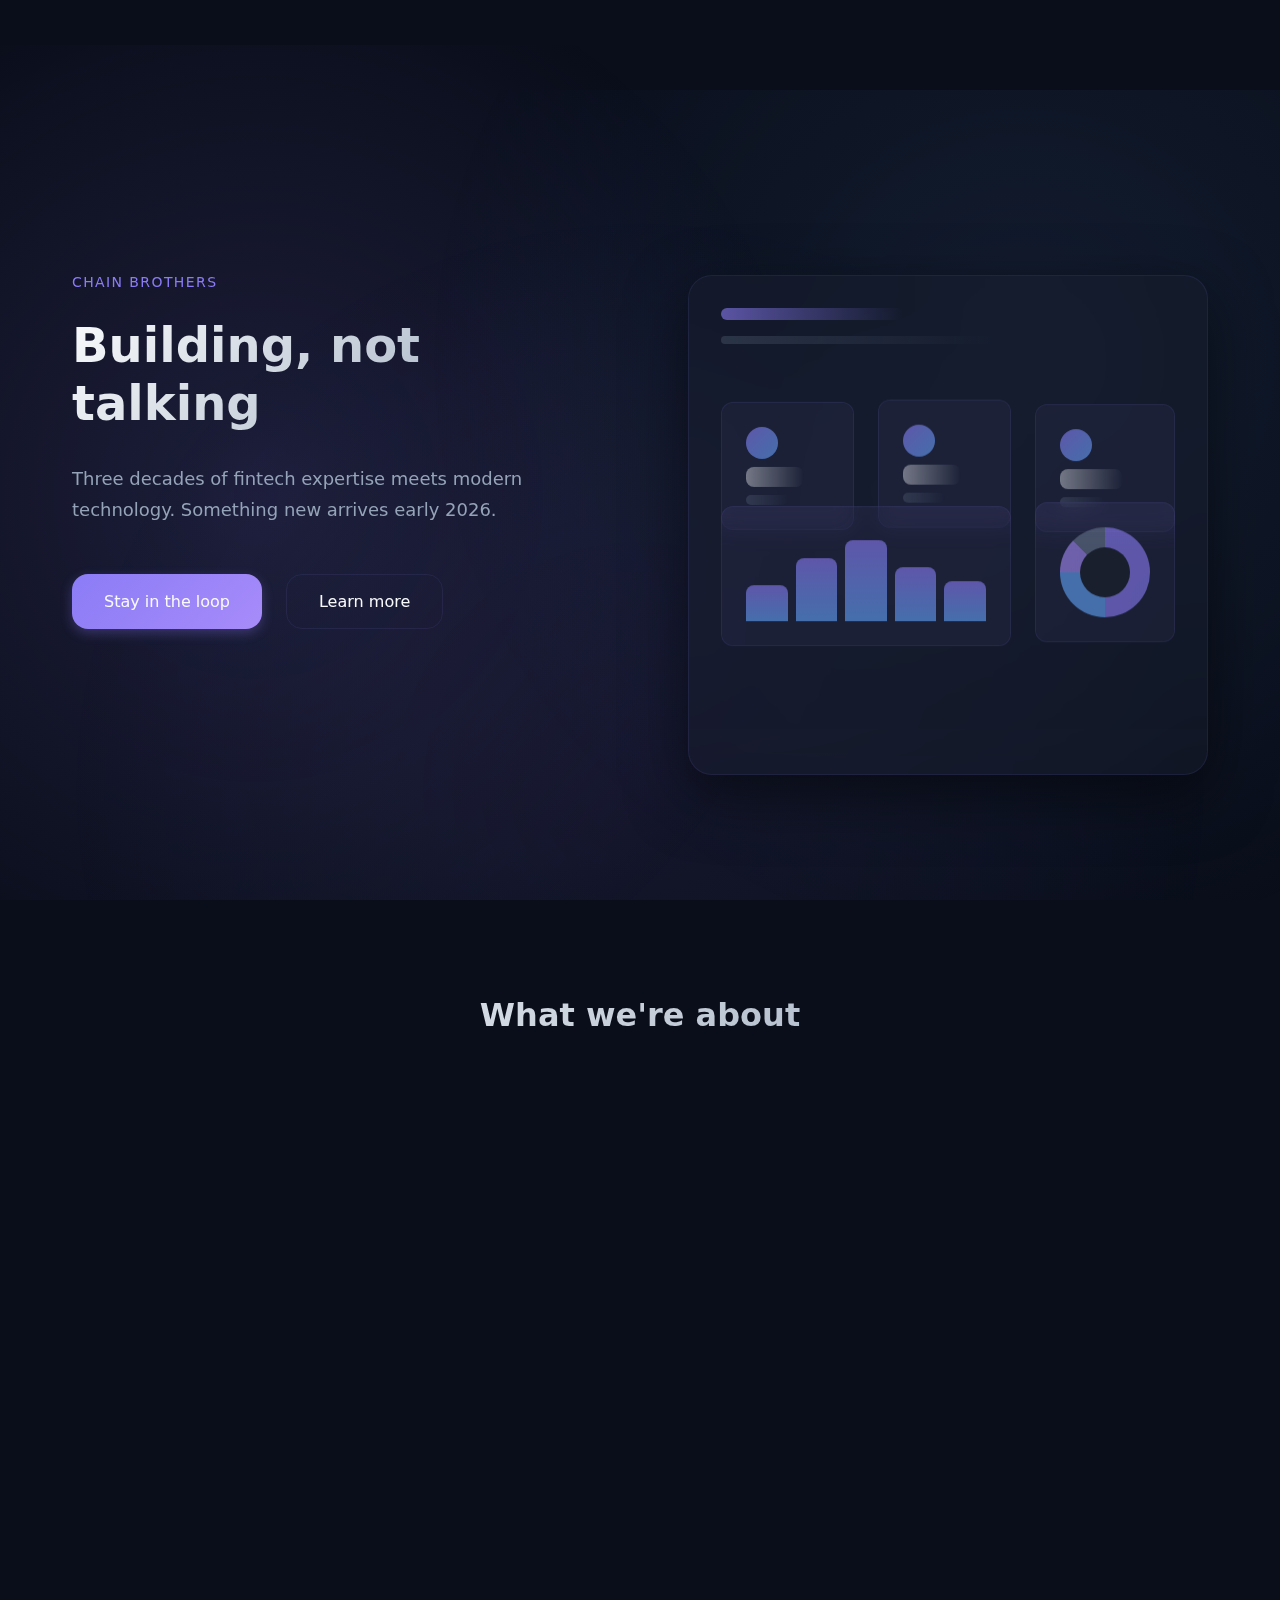
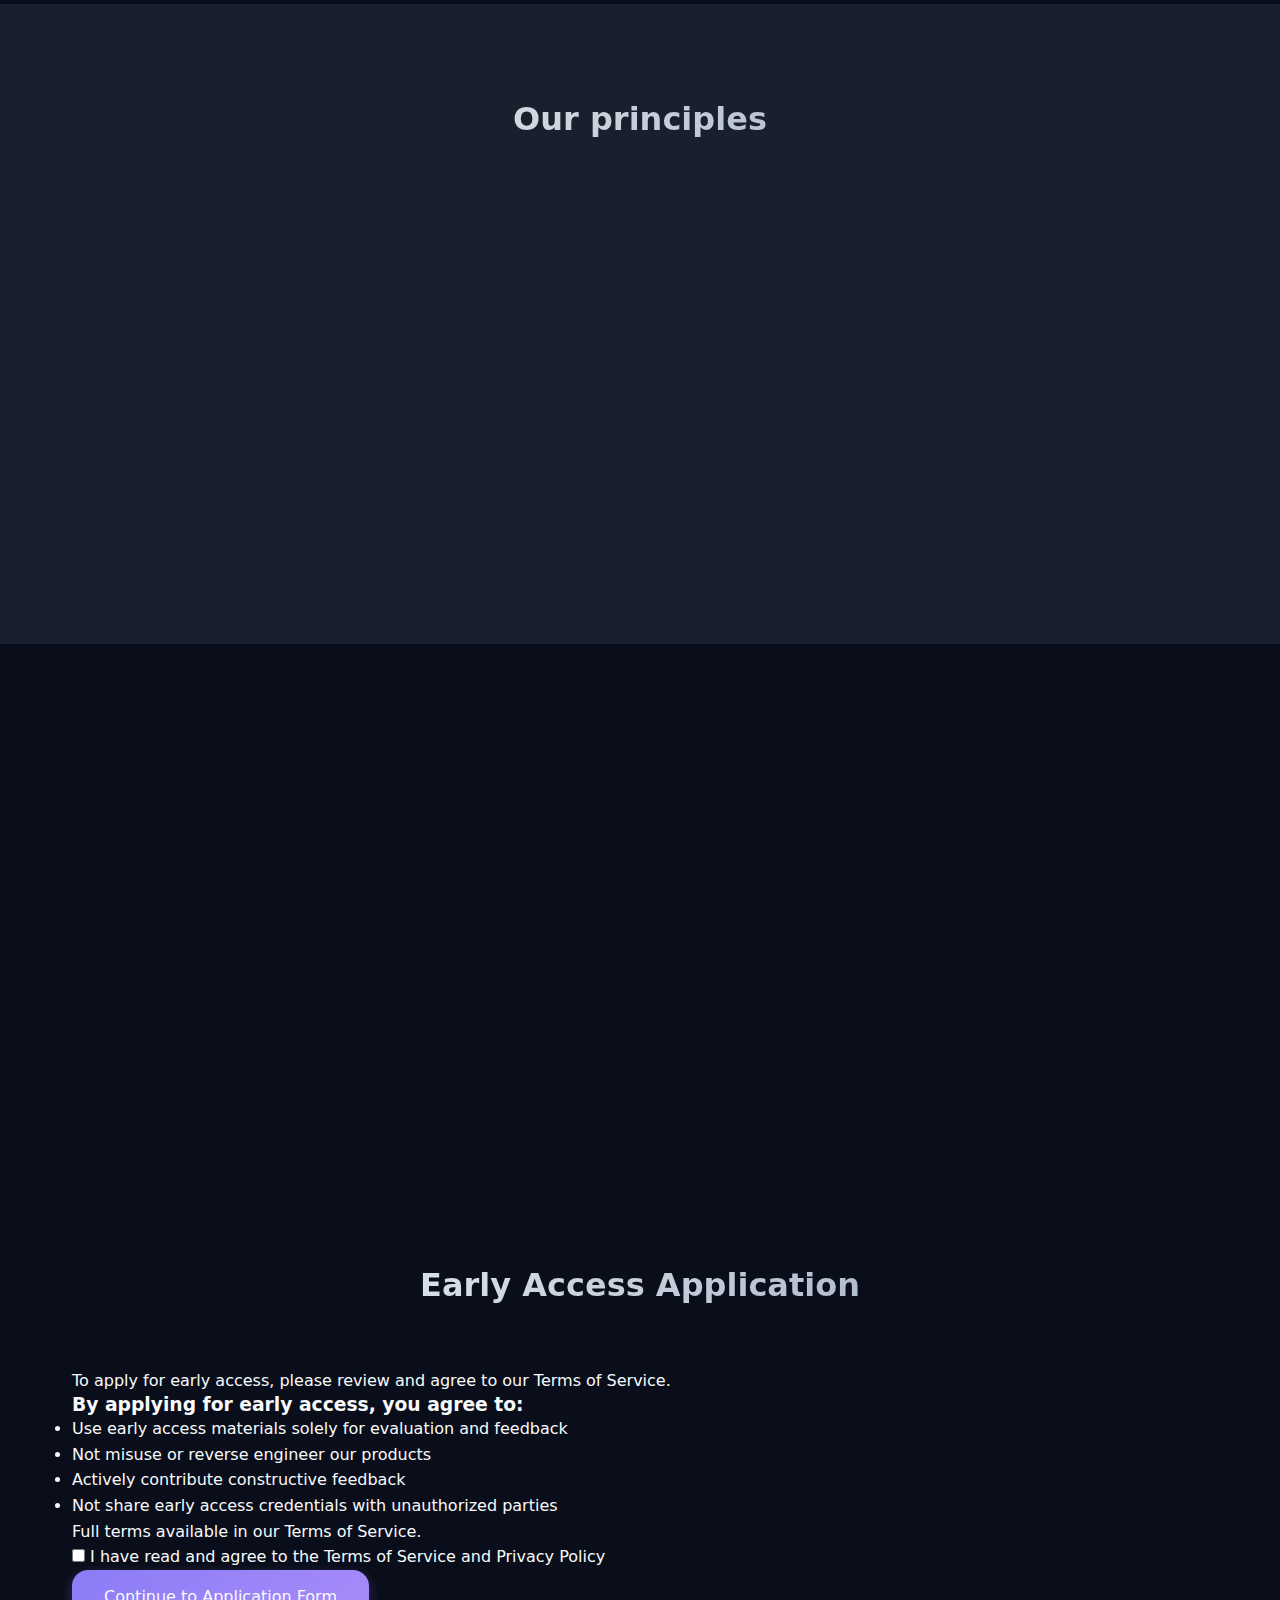
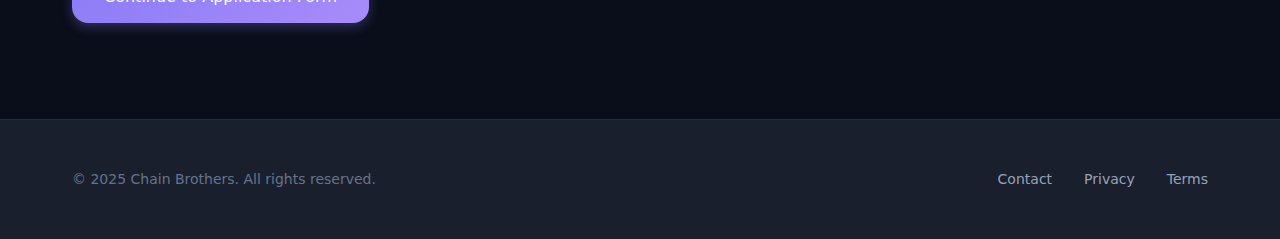
<file: index.html>
<!DOCTYPE html>
<html lang="en">
<head>
    <meta charset="UTF-8">
    <meta name="viewport" content="width=device-width, initial-scale=1.0">
    
    <!-- Primary Meta Tags -->
    <title>Chain Brothers | Building the Future</title>
    <meta name="title" content="Chain Brothers | Building the Future">
    <meta name="description" content="Three decades of fintech expertise building affordable SaaS solutions for small businesses. Launching early 2026.">
    <meta name="keywords" content="SaaS software, business software, affordable software, small business solutions, fintech, payment infrastructure, product development, AI-powered software">
    <meta name="author" content="Chain Brothers">
    <meta name="robots" content="index, follow">
    <meta name="language" content="English">
    <meta name="revisit-after" content="7 days">
    
    <!-- Canonical URL -->
    <link rel="canonical" href="https://chainbrothers.com.au/">
    
    <!-- Open Graph / Facebook -->
    <meta property="og:type" content="website">
    <meta property="og:url" content="https://chainbrothers.com.au/">
    <meta property="og:title" content="Chain Brothers | Building the Future">
    <meta property="og:description" content="Three decades of fintech expertise building affordable SaaS solutions for small businesses. Launching Early 2026.">
    <meta property="og:site_name" content="Chain Brothers">
    <meta property="og:locale" content="en_AU">
    
    <!-- Twitter Card -->
    <meta name="twitter:card" content="summary_large_image">
    <meta name="twitter:title" content="Chain Brothers | Building the Future">
    <meta name="twitter:description" content="Three decades of fintech expertise building affordable SaaS solutions for small businesses.">
    
    <!-- Favicon -->
    <link rel="icon" type="image/x-icon" href="/favicon.ico">
    
    <!-- Stylesheet -->
    <link rel="stylesheet" href="styles.css">
    
    <!-- Structured Data (JSON-LD) -->
    <script type="application/ld+json">
    {
      "@context": "https://schema.org",
      "@type": "Organization",
      "name": "Chain Brothers",
      "url": "https://chainbrothers.com.au",
      "logo": "https://chainbrothers.com.au/logo.png",
      "description": "Three decades of fintech expertise building affordable SaaS solutions for small businesses.",
      "email": "info@chainbrothers.com.au",
      "address": {
        "@type": "PostalAddress",
        "addressLocality": "Melbourne",
        "addressCountry": "AU"
      },
      "sameAs": [],
      "foundingDate": "2024",
      "knowsAbout": [
        "Fintech",
        "SaaS Product Development",
        "Business Software",
        "Payment Infrastructure",
        "Artificial Intelligence",
        "Small Business Solutions"
      ]
    }
    </script>
    <script type="application/ld+json">
    {
      "@context": "https://schema.org",
      "@type": "SoftwareApplication",
      "name": "Chain Brothers Platform",
      "applicationCategory": "BusinessApplication",
      "operatingSystem": "Web",
      "offers": {
        "@type": "Offer",
        "price": "0",
        "priceCurrency": "USD",
        "availability": "https://schema.org/PreOrder"
      },
      "description": "Affordable business management software designed for small businesses seeking powerful tools without enterprise pricing.",
      "audience": {
        "@type": "Audience",
        "audienceType": "Small Business Owners"
      },
      "releaseDate": "2026-01-01"
    }
    </script>
    <script type="application/ld+json">
    {
      "@context": "https://schema.org",
      "@type": "WebSite",
      "name": "Chain Brothers",
      "url": "https://chainbrothers.com.au",
      "potentialAction": {
        "@type": "SearchAction",
        "target": "https://chainbrothers.com.au/?s={search_term_string}",
        "query-input": "required name=search_term_string"
      }
    }
    </script>
</head>
<body>
    <!-- Hero Section -->
    <header class="hero" id="hero">
        <div class="hero-bg-layer" data-depth="0.1"></div>
        <div class="hero-bg-layer" data-depth="0.2"></div>
        <div class="hero-bg-layer" data-depth="0.15"></div>
        
        <div class="container hero-container">
            <div class="hero-content">
                <p class="hero-overline">Chain Brothers</p>
                <h1 class="hero-headline">Building, not talking</h1>
                <p class="hero-subheading">Three decades of fintech expertise meets modern technology. Something new arrives early 2026.</p>
                <div class="hero-cta">
                    <a href="#early-access" class="btn btn-primary">Stay in the loop</a>
                    <a href="#about" class="btn btn-ghost">Learn more</a>
                </div>
            </div>
            
            <div class="hero-visual" data-depth="0.3">
                <div class="dashboard-mockup" role="img" aria-label="Abstract dashboard interface preview">
                    <div class="dashboard-header">
                        <div class="dashboard-title-bar"></div>
                        <div class="dashboard-nav"></div>
                    </div>
                    <div class="dashboard-content">
                        <div class="metric-card" data-depth="0.35">
                            <div class="metric-icon" aria-hidden="true"></div>
                            <div class="metric-value" aria-hidden="true"></div>
                            <div class="metric-label" aria-hidden="true"></div>
                        </div>
                        <div class="metric-card" data-depth="0.32">
                            <div class="metric-icon" aria-hidden="true"></div>
                            <div class="metric-value" aria-hidden="true"></div>
                            <div class="metric-label" aria-hidden="true"></div>
                        </div>
                        <div class="metric-card" data-depth="0.38">
                            <div class="metric-icon" aria-hidden="true"></div>
                            <div class="metric-value" aria-hidden="true"></div>
                            <div class="metric-label" aria-hidden="true"></div>
                        </div>
                        <div class="chart-container" data-depth="0.28">
                            <div class="chart-bars">
                                <div class="chart-bar" aria-hidden="true"></div>
                                <div class="chart-bar" aria-hidden="true"></div>
                                <div class="chart-bar" aria-hidden="true"></div>
                                <div class="chart-bar" aria-hidden="true"></div>
                                <div class="chart-bar" aria-hidden="true"></div>
                            </div>
                        </div>
                        <div class="donut-chart" data-depth="0.33">
                            <div class="donut-ring" aria-hidden="true"></div>
                            <div class="donut-center" aria-hidden="true"></div>
                        </div>
                    </div>
                </div>
            </div>
        </div>
    </header>

    <main>
        <!-- Section 1: What We're About -->
        <section class="section section-about" id="about">
            <div class="container">
                <h2 class="section-title">What we're about</h2>
                <div class="card-grid">
                    <div class="card">
                        <div class="card-icon">
                            <div class="icon-circle"></div>
                        </div>
                        <h3 class="card-title">Three Decades of Expertise</h3>
                        <p class="card-text">30+ years of combined experience in fintech, product development, and secure custodial services. We've watched the industry change. We know what works.</p>
                    </div>
                    
                    <div class="card">
                        <div class="card-icon">
                            <div class="icon-circle"></div>
                        </div>
                        <h3 class="card-title">Built for the Future</h3>
                        <p class="card-text">Where product design, payments, and AI meet. We build tools that solve real problems for small businesses. No enterprise bloat.</p>
                    </div>
                    
                    <div class="card">
                        <div class="card-icon">
                            <div class="icon-circle"></div>
                        </div>
                        <h3 class="card-title">Launching Soon</h3>
                        <p class="card-text">Something new is coming. Early 2026. That's when we start. Watch this space.</p>
                    </div>
                </div>
            </div>
        </section>

        <!-- Section 2: Our Principles -->
        <section class="section section-principles">
            <div class="container">
                <h2 class="section-title">Our principles</h2>
                <div class="principles-grid">
                    <div class="principle-item">
                        <h3 class="principle-title">Experience You Can Trust</h3>
                        <p class="principle-text">30+ years of fintech experience. Real problems, real solutions.</p>
                    </div>
                    
                    <div class="principle-item">
                        <h3 class="principle-title">Modern Stack, Secure by Design</h3>
                        <p class="principle-text">Modern tech. Security and performance built in from day one.</p>
                    </div>
                    
                    <div class="principle-item">
                        <h3 class="principle-title">Solving Real Problems</h3>
                        <p class="principle-text">We don't chase trends. We build things that matter.</p>
                    </div>
                    
                    <div class="principle-item">
                        <h3 class="principle-title">Quietly Confident</h3>
                        <p class="principle-text">We let our work speak for itself. No hype, just results.</p>
                    </div>
                    
                    <div class="principle-item">
                        <h3 class="principle-title">Quality Over Speed</h3>
                        <p class="principle-text">We take our time. Shortcuts always cost more later.</p>
                    </div>
                    
                    <div class="principle-item">
                        <h3 class="principle-title">Client-Focused Always</h3>
                        <p class="principle-text">Every decision starts with the people we're building for.</p>
                    </div>
                </div>
            </div>
        </section>

        <!-- Section 3: Future-Facing -->
        <section class="section section-future">
            <div class="container">
                <div class="future-content">
                    <h2 class="section-title">Looking forward</h2>
                    <p class="future-text">
                        Product design, payments, and AI are coming together in new ways. After three decades in fintech, we're using what we've learned to build something different. A platform that solves real problems. Built for small businesses that need powerful tools without enterprise pricing. Early 2026 is when it starts. Want in? Get in touch.
                    </p>
                    <div class="future-cta">
                        <a href="#early-access" class="btn btn-primary">Get early access</a>
                    </div>
                </div>
            </div>
        </section>

        <!-- Terms Agreement Section -->
        <section class="section section-terms" id="early-access">
            <div class="container">
                <div class="terms-agreement">
                    <h2 class="section-title">Early Access Application</h2>
                    <p class="terms-intro">To apply for early access, please review and agree to our Terms of Service.</p>
                    
                    <div class="terms-box">
                        <h3>By applying for early access, you agree to:</h3>
                        <ul>
                            <li>Use early access materials solely for evaluation and feedback</li>
                            <li>Not misuse or reverse engineer our products</li>
                            <li>Actively contribute constructive feedback</li>
                            <li>Not share early access credentials with unauthorized parties</li>
                        </ul>
                        <p class="terms-note">Full terms available in our <a href="/terms.html" target="_blank">Terms of Service</a>.</p>
                    </div>

                    <div class="terms-checkbox-wrapper">
                        <label class="terms-checkbox-label">
                            <input type="checkbox" id="terms-agreement" class="terms-checkbox" required>
                            <span>I have read and agree to the <a href="/terms.html" target="_blank">Terms of Service</a> and <a href="/privacy.html" target="_blank">Privacy Policy</a></span>
                        </label>
                    </div>

                    <div class="terms-cta">
                        <a href="https://docs.google.com/forms/d/e/1FAIpQLSdCM8sInIqWnoi3NwLqV0uEYrTNjsnR1lcm0pw0_0ht_ylrcQ/viewform" 
                           target="_blank" 
                           rel="noopener noreferrer" 
                           class="btn btn-primary" 
                           id="early-access-btn"
                           onclick="return checkTermsAgreement(event)">
                            Continue to Application Form
                        </a>
                    </div>
                </div>
            </div>
        </section>
    </main>

    <!-- Footer -->
    <footer class="footer">
        <div class="container">
            <div class="footer-content">
                <p class="footer-copyright">&copy; 2025 Chain Brothers. All rights reserved.</p>
                <div class="footer-links">
                    <a href="mailto:info@chainbrothers.com.au" class="footer-link">Contact</a>
                    <a href="/privacy.html" class="footer-link">Privacy</a>
                    <a href="/terms.html" class="footer-link">Terms</a>
                </div>
            </div>
        </div>
    </footer>

    <script src="script.js"></script>
</body>
</html>
</file>
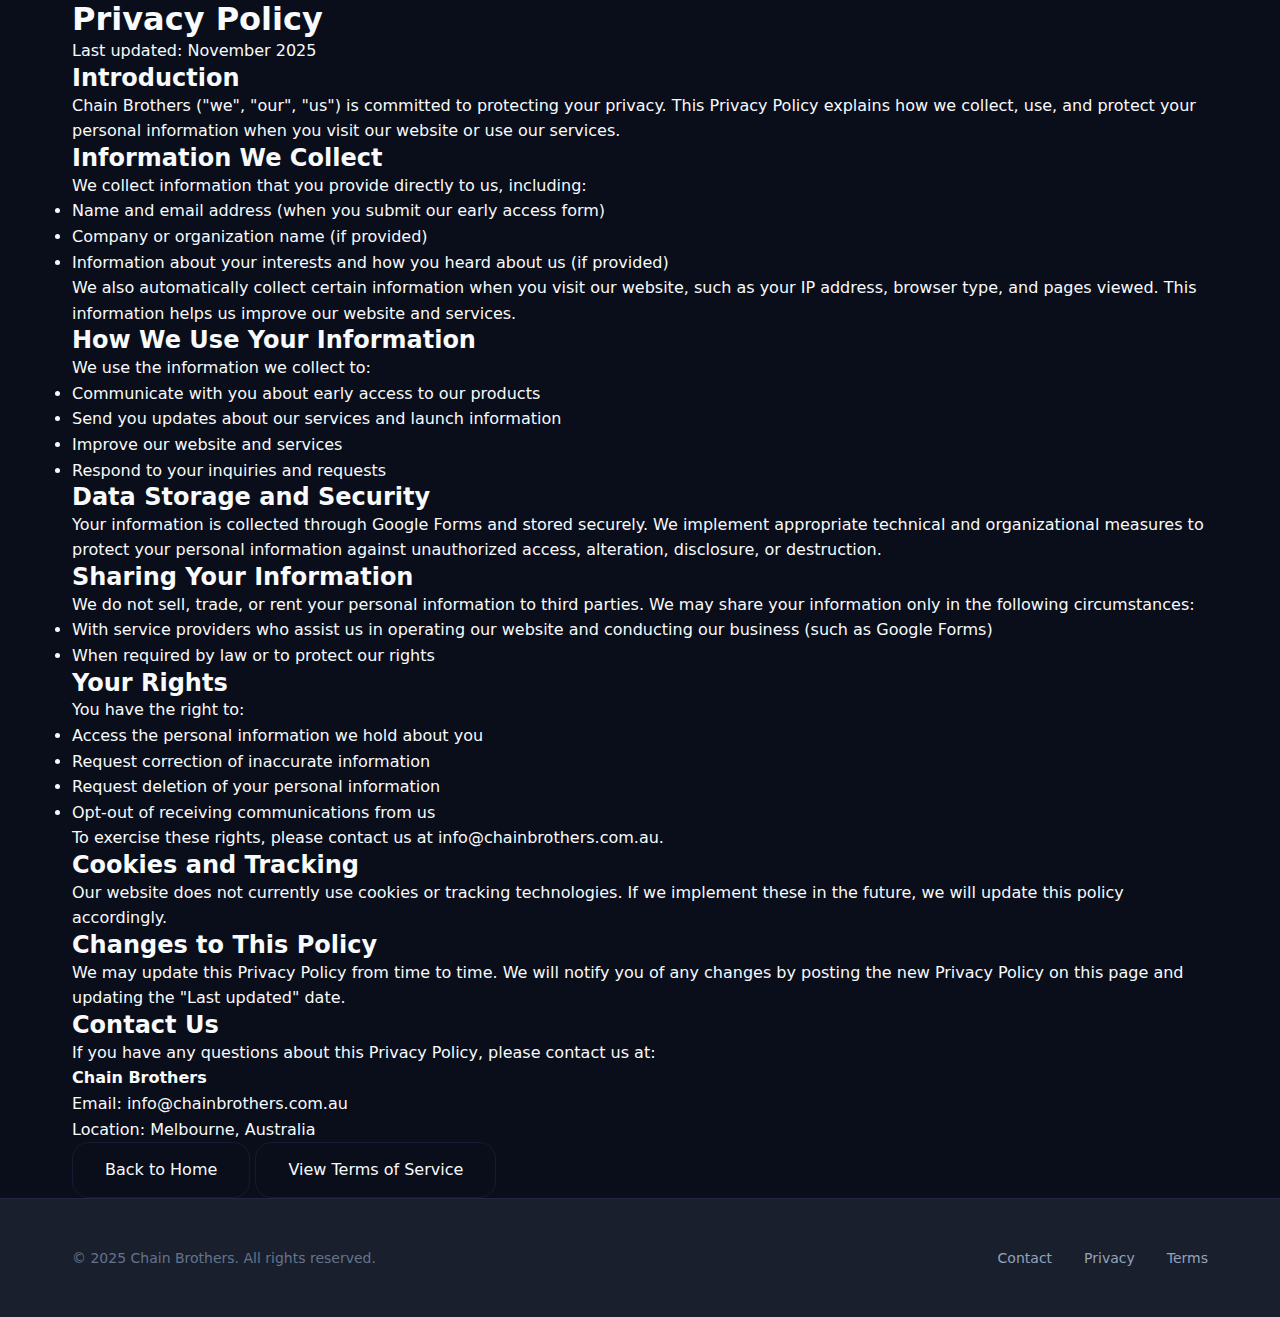
<file: privacy.html>
<!DOCTYPE html>
<html lang="en">
<head>
    <meta charset="UTF-8">
    <meta name="viewport" content="width=device-width, initial-scale=1.0">
    <title>Privacy Policy | Chain Brothers</title>
    <link rel="stylesheet" href="styles.css">
    <link rel="canonical" href="https://chainbrothers.com.au/privacy.html">
</head>
<body>
    <main class="legal-page">
        <div class="container">
            <div class="legal-content">
                <h1>Privacy Policy</h1>
                <p class="last-updated">Last updated: November 2025</p>

                <section>
                    <h2>Introduction</h2>
                    <p>Chain Brothers ("we", "our", "us") is committed to protecting your privacy. This Privacy Policy explains how we collect, use, and protect your personal information when you visit our website or use our services.</p>
                </section>

                <section>
                    <h2>Information We Collect</h2>
                    <p>We collect information that you provide directly to us, including:</p>
                    <ul>
                        <li>Name and email address (when you submit our early access form)</li>
                        <li>Company or organization name (if provided)</li>
                        <li>Information about your interests and how you heard about us (if provided)</li>
                    </ul>
                    <p>We also automatically collect certain information when you visit our website, such as your IP address, browser type, and pages viewed. This information helps us improve our website and services.</p>
                </section>

                <section>
                    <h2>How We Use Your Information</h2>
                    <p>We use the information we collect to:</p>
                    <ul>
                        <li>Communicate with you about early access to our products</li>
                        <li>Send you updates about our services and launch information</li>
                        <li>Improve our website and services</li>
                        <li>Respond to your inquiries and requests</li>
                    </ul>
                </section>

                <section>
                    <h2>Data Storage and Security</h2>
                    <p>Your information is collected through Google Forms and stored securely. We implement appropriate technical and organizational measures to protect your personal information against unauthorized access, alteration, disclosure, or destruction.</p>
                </section>

                <section>
                    <h2>Sharing Your Information</h2>
                    <p>We do not sell, trade, or rent your personal information to third parties. We may share your information only in the following circumstances:</p>
                    <ul>
                        <li>With service providers who assist us in operating our website and conducting our business (such as Google Forms)</li>
                        <li>When required by law or to protect our rights</li>
                    </ul>
                </section>

                <section>
                    <h2>Your Rights</h2>
                    <p>You have the right to:</p>
                    <ul>
                        <li>Access the personal information we hold about you</li>
                        <li>Request correction of inaccurate information</li>
                        <li>Request deletion of your personal information</li>
                        <li>Opt-out of receiving communications from us</li>
                    </ul>
                    <p>To exercise these rights, please contact us at <a href="mailto:info@chainbrothers.com.au">info@chainbrothers.com.au</a>.</p>
                </section>

                <section>
                    <h2>Cookies and Tracking</h2>
                    <p>Our website does not currently use cookies or tracking technologies. If we implement these in the future, we will update this policy accordingly.</p>
                </section>

                <section>
                    <h2>Changes to This Policy</h2>
                    <p>We may update this Privacy Policy from time to time. We will notify you of any changes by posting the new Privacy Policy on this page and updating the "Last updated" date.</p>
                </section>

                <section>
                    <h2>Contact Us</h2>
                    <p>If you have any questions about this Privacy Policy, please contact us at:</p>
                    <p>
                        <strong>Chain Brothers</strong><br>
                        Email: <a href="mailto:info@chainbrothers.com.au">info@chainbrothers.com.au</a><br>
                        Location: Melbourne, Australia
                    </p>
                </section>

                <div class="legal-nav">
                    <a href="/" class="btn btn-ghost">Back to Home</a>
                    <a href="/terms.html" class="btn btn-ghost">View Terms of Service</a>
                </div>
            </div>
        </div>
    </main>

    <footer class="footer">
        <div class="container">
            <div class="footer-content">
                <p class="footer-copyright">&copy; 2025 Chain Brothers. All rights reserved.</p>
                <div class="footer-links">
                    <a href="mailto:info@chainbrothers.com.au" class="footer-link">Contact</a>
                    <a href="/privacy.html" class="footer-link">Privacy</a>
                    <a href="/terms.html" class="footer-link">Terms</a>
                </div>
            </div>
        </div>
    </footer>

    <script src="script.js"></script>
</body>
</html>
</file>
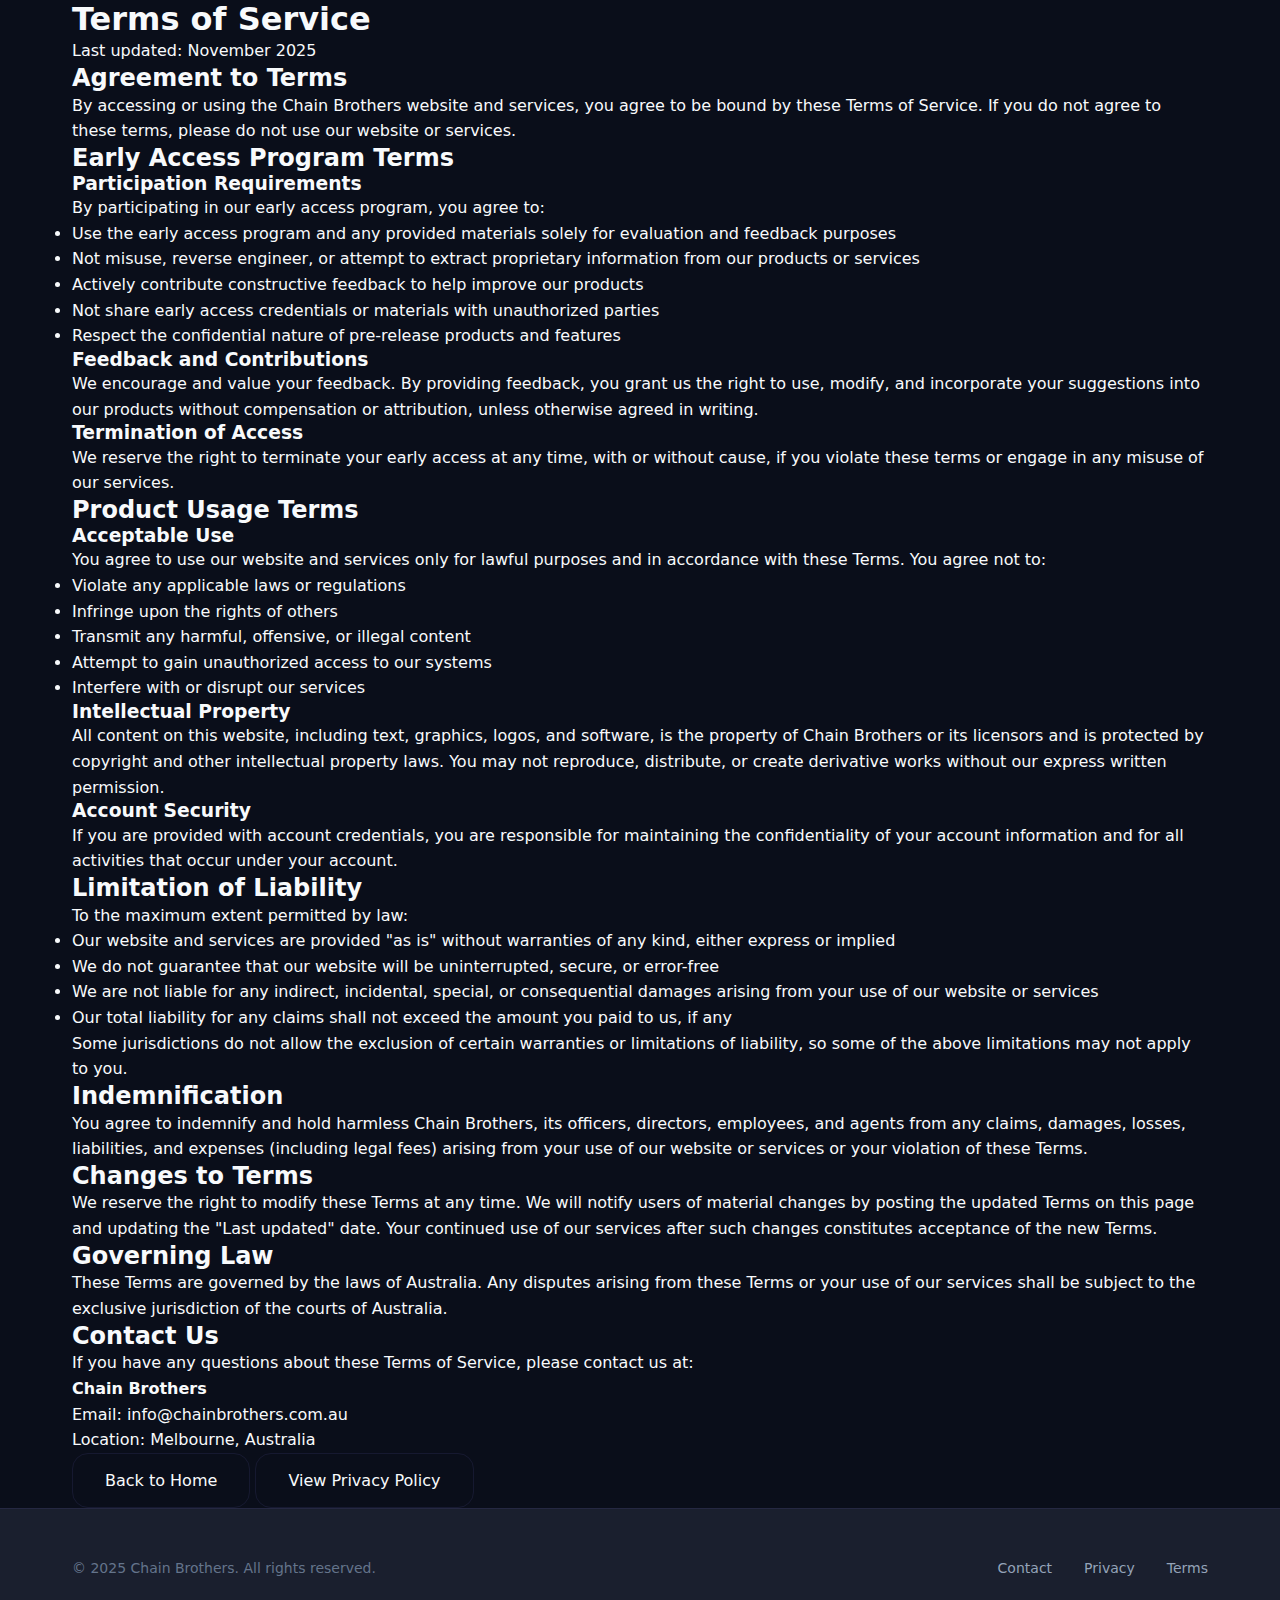
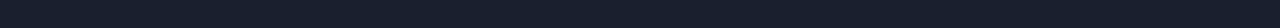
<file: terms.html>
<!DOCTYPE html>
<html lang="en">
<head>
    <meta charset="UTF-8">
    <meta name="viewport" content="width=device-width, initial-scale=1.0">
    <title>Terms of Service | Chain Brothers</title>
    <link rel="stylesheet" href="styles.css">
    <link rel="canonical" href="https://chainbrothers.com.au/terms.html">
</head>
<body>
    <main class="legal-page">
        <div class="container">
            <div class="legal-content">
                <h1>Terms of Service</h1>
                <p class="last-updated">Last updated: November 2025</p>

                <section>
                    <h2>Agreement to Terms</h2>
                    <p>By accessing or using the Chain Brothers website and services, you agree to be bound by these Terms of Service. If you do not agree to these terms, please do not use our website or services.</p>
                </section>

                <section>
                    <h2>Early Access Program Terms</h2>
                    <h3>Participation Requirements</h3>
                    <p>By participating in our early access program, you agree to:</p>
                    <ul>
                        <li>Use the early access program and any provided materials solely for evaluation and feedback purposes</li>
                        <li>Not misuse, reverse engineer, or attempt to extract proprietary information from our products or services</li>
                        <li>Actively contribute constructive feedback to help improve our products</li>
                        <li>Not share early access credentials or materials with unauthorized parties</li>
                        <li>Respect the confidential nature of pre-release products and features</li>
                    </ul>

                    <h3>Feedback and Contributions</h3>
                    <p>We encourage and value your feedback. By providing feedback, you grant us the right to use, modify, and incorporate your suggestions into our products without compensation or attribution, unless otherwise agreed in writing.</p>

                    <h3>Termination of Access</h3>
                    <p>We reserve the right to terminate your early access at any time, with or without cause, if you violate these terms or engage in any misuse of our services.</p>
                </section>

                <section>
                    <h2>Product Usage Terms</h2>
                    <h3>Acceptable Use</h3>
                    <p>You agree to use our website and services only for lawful purposes and in accordance with these Terms. You agree not to:</p>
                    <ul>
                        <li>Violate any applicable laws or regulations</li>
                        <li>Infringe upon the rights of others</li>
                        <li>Transmit any harmful, offensive, or illegal content</li>
                        <li>Attempt to gain unauthorized access to our systems</li>
                        <li>Interfere with or disrupt our services</li>
                    </ul>

                    <h3>Intellectual Property</h3>
                    <p>All content on this website, including text, graphics, logos, and software, is the property of Chain Brothers or its licensors and is protected by copyright and other intellectual property laws. You may not reproduce, distribute, or create derivative works without our express written permission.</p>

                    <h3>Account Security</h3>
                    <p>If you are provided with account credentials, you are responsible for maintaining the confidentiality of your account information and for all activities that occur under your account.</p>
                </section>

                <section>
                    <h2>Limitation of Liability</h2>
                    <p>To the maximum extent permitted by law:</p>
                    <ul>
                        <li>Our website and services are provided "as is" without warranties of any kind, either express or implied</li>
                        <li>We do not guarantee that our website will be uninterrupted, secure, or error-free</li>
                        <li>We are not liable for any indirect, incidental, special, or consequential damages arising from your use of our website or services</li>
                        <li>Our total liability for any claims shall not exceed the amount you paid to us, if any</li>
                    </ul>
                    <p>Some jurisdictions do not allow the exclusion of certain warranties or limitations of liability, so some of the above limitations may not apply to you.</p>
                </section>

                <section>
                    <h2>Indemnification</h2>
                    <p>You agree to indemnify and hold harmless Chain Brothers, its officers, directors, employees, and agents from any claims, damages, losses, liabilities, and expenses (including legal fees) arising from your use of our website or services or your violation of these Terms.</p>
                </section>

                <section>
                    <h2>Changes to Terms</h2>
                    <p>We reserve the right to modify these Terms at any time. We will notify users of material changes by posting the updated Terms on this page and updating the "Last updated" date. Your continued use of our services after such changes constitutes acceptance of the new Terms.</p>
                </section>

                <section>
                    <h2>Governing Law</h2>
                    <p>These Terms are governed by the laws of Australia. Any disputes arising from these Terms or your use of our services shall be subject to the exclusive jurisdiction of the courts of Australia.</p>
                </section>

                <section>
                    <h2>Contact Us</h2>
                    <p>If you have any questions about these Terms of Service, please contact us at:</p>
                    <p>
                        <strong>Chain Brothers</strong><br>
                        Email: <a href="mailto:info@chainbrothers.com.au">info@chainbrothers.com.au</a><br>
                        Location: Melbourne, Australia
                    </p>
                </section>

                <div class="legal-nav">
                    <a href="/" class="btn btn-ghost">Back to Home</a>
                    <a href="/privacy.html" class="btn btn-ghost">View Privacy Policy</a>
                </div>
            </div>
        </div>
    </main>

    <footer class="footer">
        <div class="container">
            <div class="footer-content">
                <p class="footer-copyright">&copy; 2025 Chain Brothers. All rights reserved.</p>
                <div class="footer-links">
                    <a href="mailto:info@chainbrothers.com.au" class="footer-link">Contact</a>
                    <a href="/privacy.html" class="footer-link">Privacy</a>
                    <a href="/terms.html" class="footer-link">Terms</a>
                </div>
            </div>
        </div>
    </footer>

    <script src="script.js"></script>
</body>
</html>
</file>
<file: styles.css>
/* ===================================
   CSS Variables & Reset
   =================================== */

:root {
    /* Colors - Dark Apple Aesthetic with Purple/Violet Accent */
    --color-bg-primary: #0a0e1a;
    --color-bg-secondary: #1a1f2e;
    --color-surface: rgba(139, 124, 246, 0.05);
    --color-accent-purple: #8b7cf6;
    --color-accent-purple-light: #a78bfa;
    --color-accent-cyan: #60a5fa;
    --color-text-primary: #f8fafc;
    --color-text-secondary: #94a3b8;
    --color-text-muted: #64748b;
    --color-border: rgba(139, 124, 246, 0.1);
    
    /* Spacing */
    --spacing-xs: 0.5rem;
    --spacing-sm: 1rem;
    --spacing-md: 1.5rem;
    --spacing-lg: 2rem;
    --spacing-xl: 3rem;
    --spacing-2xl: 4rem;
    --spacing-3xl: 6rem;
    
    /* Typography */
    --font-family: -apple-system, BlinkMacSystemFont, "Segoe UI", system-ui, sans-serif;
    --font-size-xs: 0.75rem;
    --font-size-sm: 0.875rem;
    --font-size-base: 1rem;
    --font-size-lg: 1.125rem;
    --font-size-xl: 1.25rem;
    --font-size-2xl: 1.5rem;
    --font-size-3xl: 2rem;
    --font-size-4xl: 2.5rem;
    --font-size-5xl: 3rem;
    
    /* Transitions */
    --transition-fast: 0.15s ease;
    --transition-base: 0.3s ease;
    --transition-slow: 0.5s ease;
    
    /* Borders */
    --border-radius-sm: 0.5rem;
    --border-radius-md: 0.75rem;
    --border-radius-lg: 1rem;
    --border-radius-xl: 1.5rem;
}

* {
    margin: 0;
    padding: 0;
    box-sizing: border-box;
}

html {
    scroll-behavior: smooth;
}

body {
    font-family: var(--font-family);
    font-size: var(--font-size-base);
    line-height: 1.6;
    color: var(--color-text-primary);
    background-color: var(--color-bg-primary);
    -webkit-font-smoothing: antialiased;
    -moz-osx-font-smoothing: grayscale;
}

/* ===================================
   Container & Layout
   =================================== */

.container {
    width: 100%;
    max-width: 1200px;
    margin: 0 auto;
    padding: 0 var(--spacing-lg);
}

@media (max-width: 768px) {
    .container {
        padding: 0 var(--spacing-md);
    }
}

/* ===================================
   Typography
   =================================== */

h1, h2, h3, h4, h5, h6 {
    font-weight: 600;
    line-height: 1.2;
    color: var(--color-text-primary);
}

a {
    color: inherit;
    text-decoration: none;
    transition: color var(--transition-base);
}

/* ===================================
   Buttons
   =================================== */

.btn {
    display: inline-flex;
    align-items: center;
    justify-content: center;
    padding: 0.875rem 2rem;
    font-size: var(--font-size-base);
    font-weight: 500;
    border-radius: var(--border-radius-lg);
    cursor: pointer;
    transition: all var(--transition-base);
    border: none;
    text-decoration: none;
    white-space: nowrap;
}

.btn-primary {
    background: linear-gradient(135deg, var(--color-accent-purple) 0%, var(--color-accent-purple-light) 100%);
    color: var(--color-text-primary);
    box-shadow: 0 4px 12px rgba(139, 124, 246, 0.3);
}

.btn-primary:hover {
    transform: scale(1.02);
    box-shadow: 0 6px 20px rgba(139, 124, 246, 0.4);
}

.btn-primary:focus {
    outline: 2px solid var(--color-accent-purple);
    outline-offset: 2px;
}

.btn-ghost {
    background: transparent;
    color: var(--color-text-primary);
    border: 1px solid var(--color-border);
}

.btn-ghost:hover {
    background: var(--color-surface);
    border-color: var(--color-accent-purple);
}

.btn-ghost:focus {
    outline: 2px solid var(--color-accent-purple);
    outline-offset: 2px;
}

/* ===================================
   Hero Section
   =================================== */

.hero {
    position: relative;
    min-height: 100vh;
    display: flex;
    align-items: center;
    overflow: hidden;
    background: var(--color-bg-primary);
}

/* Hero Background Layers */
.hero-bg-layer {
    position: absolute;
    width: 100%;
    height: 100%;
    pointer-events: none;
}

.hero-bg-layer:nth-child(1) {
    background: radial-gradient(circle at 20% 50%, rgba(139, 124, 246, 0.15) 0%, transparent 50%);
}

.hero-bg-layer:nth-child(2) {
    background: radial-gradient(circle at 80% 30%, rgba(96, 165, 250, 0.1) 0%, transparent 50%);
}

.hero-bg-layer:nth-child(3) {
    background: radial-gradient(circle at 50% 80%, rgba(139, 124, 246, 0.08) 0%, transparent 60%);
}

.hero-container {
    position: relative;
    z-index: 1;
    display: grid;
    grid-template-columns: 1fr;
    gap: var(--spacing-3xl);
    align-items: center;
}

@media (min-width: 1024px) {
    .hero-container {
        grid-template-columns: 1fr 1fr;
    }
}

.hero-content {
    max-width: 600px;
}

.hero-overline {
    font-size: var(--font-size-sm);
    font-weight: 500;
    color: var(--color-accent-purple);
    text-transform: uppercase;
    letter-spacing: 0.1em;
    margin-bottom: var(--spacing-md);
}

.hero-headline {
    font-size: var(--font-size-4xl);
    font-weight: 700;
    margin-bottom: var(--spacing-lg);
    background: linear-gradient(135deg, var(--color-text-primary) 0%, var(--color-text-secondary) 100%);
    -webkit-background-clip: text;
    -webkit-text-fill-color: transparent;
    background-clip: text;
}

@media (min-width: 768px) {
    .hero-headline {
        font-size: var(--font-size-5xl);
    }
}

.hero-subheading {
    font-size: var(--font-size-lg);
    color: var(--color-text-secondary);
    margin-bottom: var(--spacing-xl);
    line-height: 1.7;
}

.hero-cta {
    display: flex;
    gap: var(--spacing-md);
    flex-wrap: wrap;
}

/* Hero Visual - Abstract Dashboard */
.hero-visual {
    position: relative;
    width: 100%;
    height: 500px;
    display: flex;
    align-items: center;
    justify-content: center;
}

@media (max-width: 1023px) {
    .hero-visual {
        height: 400px;
    }
}

.dashboard-mockup {
    position: relative;
    width: 100%;
    max-width: 550px;
    height: 100%;
    background: rgba(26, 31, 46, 0.4);
    backdrop-filter: blur(20px);
    border: 1px solid var(--color-border);
    border-radius: var(--border-radius-xl);
    padding: var(--spacing-lg);
    box-shadow: 0 20px 60px rgba(0, 0, 0, 0.5);
}

.dashboard-header {
    margin-bottom: var(--spacing-lg);
}

.dashboard-title-bar {
    width: 40%;
    height: 12px;
    background: linear-gradient(90deg, var(--color-accent-purple) 0%, transparent 100%);
    border-radius: var(--border-radius-sm);
    margin-bottom: var(--spacing-sm);
    opacity: 0.6;
}

.dashboard-nav {
    width: 60%;
    height: 8px;
    background: linear-gradient(90deg, var(--color-text-muted) 0%, transparent 100%);
    border-radius: var(--border-radius-sm);
    opacity: 0.3;
}

.dashboard-content {
    display: grid;
    grid-template-columns: repeat(3, 1fr);
    gap: var(--spacing-md);
    grid-template-rows: auto auto;
}

/* Metric Cards */
.metric-card {
    background: rgba(139, 124, 246, 0.05);
    backdrop-filter: blur(10px);
    border: 1px solid var(--color-border);
    border-radius: var(--border-radius-md);
    padding: var(--spacing-md);
    display: flex;
    flex-direction: column;
    gap: var(--spacing-xs);
}

.metric-card:nth-child(1) {
    grid-column: 1 / 2;
}

.metric-card:nth-child(2) {
    grid-column: 2 / 3;
}

.metric-card:nth-child(3) {
    grid-column: 3 / 4;
}

.metric-icon {
    width: 32px;
    height: 32px;
    background: linear-gradient(135deg, var(--color-accent-purple) 0%, var(--color-accent-cyan) 100%);
    border-radius: 50%;
    opacity: 0.6;
}

.metric-value {
    width: 70%;
    height: 20px;
    background: linear-gradient(90deg, var(--color-text-primary) 0%, transparent 100%);
    border-radius: var(--border-radius-sm);
    opacity: 0.4;
}

.metric-label {
    width: 50%;
    height: 10px;
    background: linear-gradient(90deg, var(--color-text-muted) 0%, transparent 100%);
    border-radius: var(--border-radius-sm);
    opacity: 0.3;
}

/* Chart Container */
.chart-container {
    grid-column: 1 / 3;
    background: rgba(139, 124, 246, 0.05);
    backdrop-filter: blur(10px);
    border: 1px solid var(--color-border);
    border-radius: var(--border-radius-md);
    padding: var(--spacing-md);
    display: flex;
    align-items: flex-end;
    gap: var(--spacing-xs);
    height: 140px;
}

.chart-bars {
    display: flex;
    align-items: flex-end;
    gap: var(--spacing-xs);
    width: 100%;
    height: 100%;
}

.chart-bar {
    flex: 1;
    background: linear-gradient(180deg, var(--color-accent-purple) 0%, var(--color-accent-cyan) 100%);
    border-radius: var(--border-radius-sm) var(--border-radius-sm) 0 0;
    opacity: 0.6;
}

.chart-bar:nth-child(1) { height: 40%; }
.chart-bar:nth-child(2) { height: 70%; }
.chart-bar:nth-child(3) { height: 90%; }
.chart-bar:nth-child(4) { height: 60%; }
.chart-bar:nth-child(5) { height: 45%; }

/* Donut Chart */
.donut-chart {
    grid-column: 3 / 4;
    background: rgba(139, 124, 246, 0.05);
    backdrop-filter: blur(10px);
    border: 1px solid var(--color-border);
    border-radius: var(--border-radius-md);
    padding: var(--spacing-md);
    display: flex;
    align-items: center;
    justify-content: center;
    position: relative;
    height: 140px;
}

.donut-ring {
    width: 90px;
    height: 90px;
    border-radius: 50%;
    background: conic-gradient(
        var(--color-accent-purple) 0deg 180deg,
        var(--color-accent-cyan) 180deg 270deg,
        var(--color-accent-purple-light) 270deg 315deg,
        var(--color-text-muted) 315deg 360deg
    );
    opacity: 0.6;
}

.donut-center {
    position: absolute;
    width: 50px;
    height: 50px;
    background: var(--color-bg-secondary);
    border-radius: 50%;
}

/* ===================================
   Sections
   =================================== */

.section {
    padding: var(--spacing-3xl) 0;
}

.section-title {
    font-size: var(--font-size-3xl);
    font-weight: 700;
    text-align: center;
    margin-bottom: var(--spacing-2xl);
    background: linear-gradient(135deg, var(--color-text-primary) 0%, var(--color-text-secondary) 100%);
    -webkit-background-clip: text;
    -webkit-text-fill-color: transparent;
    background-clip: text;
}

@media (min-width: 768px) {
    .section {
        padding: var(--spacing-3xl) 0 var(--spacing-3xl) 0;
    }
}

/* ===================================
   Section: About (Cards)
   =================================== */

.card-grid {
    display: grid;
    grid-template-columns: 1fr;
    gap: var(--spacing-lg);
}

@media (min-width: 768px) {
    .card-grid {
        grid-template-columns: repeat(3, 1fr);
    }
}

.card {
    background: rgba(26, 31, 46, 0.4);
    backdrop-filter: blur(10px);
    border: 1px solid var(--color-border);
    border-radius: var(--border-radius-lg);
    padding: var(--spacing-xl);
    transition: all var(--transition-base);
}

.card:hover {
    transform: translateY(-4px);
    box-shadow: 0 12px 40px rgba(139, 124, 246, 0.15);
    border-color: var(--color-accent-purple);
}

.card-icon {
    margin-bottom: var(--spacing-md);
}

.icon-circle {
    width: 60px;
    height: 60px;
    background: linear-gradient(135deg, var(--color-accent-purple) 0%, var(--color-accent-cyan) 100%);
    border-radius: 50%;
    opacity: 0.8;
}

.card-title {
    font-size: var(--font-size-xl);
    font-weight: 600;
    margin-bottom: var(--spacing-sm);
    color: var(--color-text-primary);
}

.card-text {
    font-size: var(--font-size-base);
    color: var(--color-text-secondary);
    line-height: 1.7;
}

/* ===================================
   Section: Principles
   =================================== */

.section-principles {
    background: var(--color-bg-secondary);
}

.principles-grid {
    display: grid;
    grid-template-columns: 1fr;
    gap: var(--spacing-xl);
}

@media (min-width: 768px) {
    .principles-grid {
        grid-template-columns: repeat(2, 1fr);
    }
}

@media (min-width: 1024px) {
    .principles-grid {
        grid-template-columns: repeat(3, 1fr);
    }
}

.principle-item {
    padding: var(--spacing-lg);
    border-left: 2px solid var(--color-accent-purple);
    transition: all var(--transition-base);
}

.principle-item:hover {
    border-left-color: var(--color-accent-cyan);
    transform: translateX(4px);
}

.principle-title {
    font-size: var(--font-size-lg);
    font-weight: 600;
    margin-bottom: var(--spacing-xs);
    color: var(--color-text-primary);
}

.principle-text {
    font-size: var(--font-size-sm);
    color: var(--color-text-secondary);
    line-height: 1.6;
}

/* ===================================
   Section: Future
   =================================== */

.section-future {
    background: var(--color-bg-primary);
}

.future-content {
    max-width: 800px;
    margin: 0 auto;
    text-align: center;
}

.future-text {
    font-size: var(--font-size-lg);
    color: var(--color-text-secondary);
    line-height: 1.8;
    margin-bottom: var(--spacing-xl);
}

.future-cta {
    display: flex;
    justify-content: center;
}

/* ===================================
   Footer
   =================================== */

.footer {
    background: var(--color-bg-secondary);
    padding: var(--spacing-xl) 0;
    border-top: 1px solid var(--color-border);
}

.footer-content {
    display: flex;
    flex-direction: column;
    align-items: center;
    gap: var(--spacing-md);
}

@media (min-width: 768px) {
    .footer-content {
        flex-direction: row;
        justify-content: space-between;
    }
}

.footer-copyright {
    font-size: var(--font-size-sm);
    color: var(--color-text-muted);
}

.footer-links {
    display: flex;
    gap: var(--spacing-lg);
}

.footer-link {
    font-size: var(--font-size-sm);
    color: var(--color-text-secondary);
    transition: color var(--transition-base);
}

.footer-link:hover {
    color: var(--color-accent-purple);
}

.footer-link:focus {
    outline: 2px solid var(--color-accent-purple);
    outline-offset: 2px;
    border-radius: var(--border-radius-sm);
}

/* ===================================
   Accessibility: Reduced Motion
   =================================== */

@media (prefers-reduced-motion: reduce) {
    *,
    *::before,
    *::after {
        animation-duration: 0.01ms !important;
        animation-iteration-count: 1 !important;
        transition-duration: 0.01ms !important;
        scroll-behavior: auto !important;
    }
}
</file>
